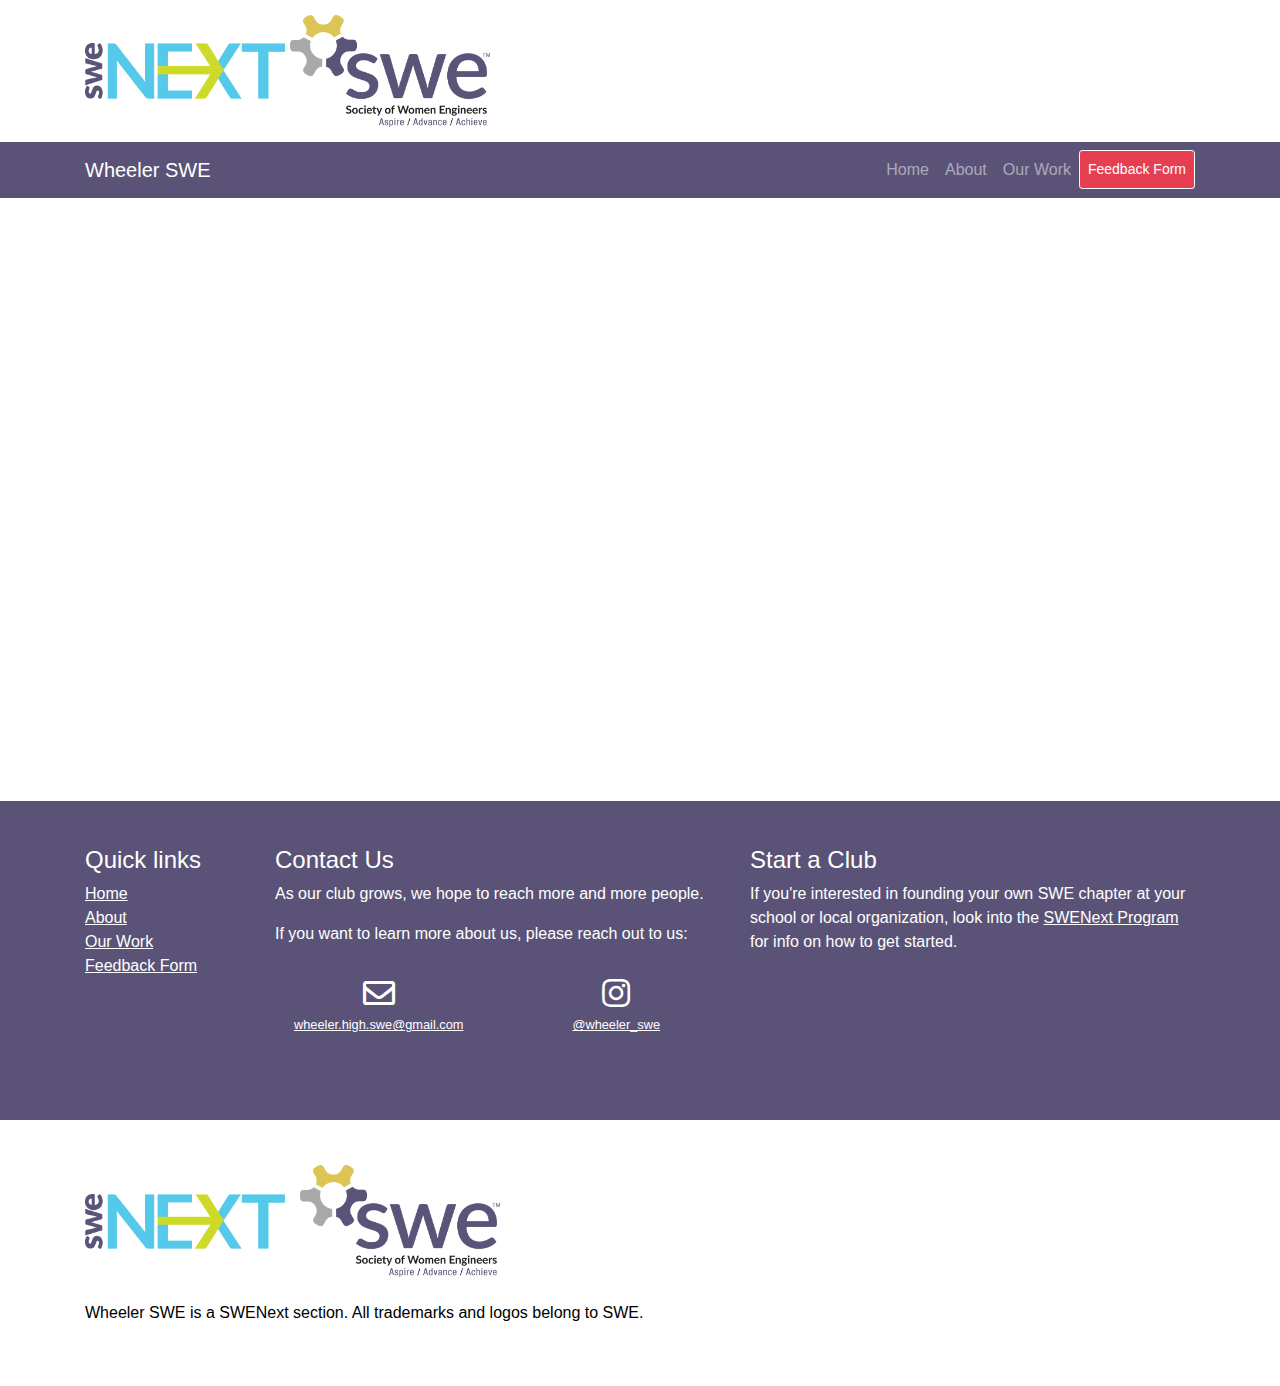
<file: feedback.html>
<!DOCTYPE html>
<html lang="en">
    <head>
        <title>Home - Wheeler SWE</title>
        <link rel="stylesheet" href="https://stackpath.bootstrapcdn.com/bootstrap/4.5.0/css/bootstrap.min.css">
        <link rel="stylesheet" href="https://cdnjs.cloudflare.com/ajax/libs/font-awesome/5.13.0/css/all.min.css">
        <link rel="stylesheet" href="style.css">
        <meta name="viewport" content="width=device-width, initial-scale=1.0">
        <meta charset="UTF-8">
    </head>
    <body>
        <!-- NAVBAR -->
        <div class="logo-container">
            <div class="container d-flex align-items-center">
                <img src="media/logos/SWE NEXT LOGO PMS.jpg">
                <img src="media/logos/SWE_Full_Master_Brand_COLOR.png">
            </div>
        </div>
        <nav class="navbar navbar-expand-lg navbar-dark bg-dark">
            <div class="container">
                <a class="navbar-brand" href="index.html">
                    Wheeler SWE
                </a>
                <button class="navbar-toggler" type="button" data-toggle="collapse" data-target="#navToggle" aria-controls="navToggle" aria-expanded="false" aria-label="Toggle navigation">
                    <span class="navbar-toggler-icon"></span>
                </button>
            
                <div class="collapse navbar-collapse" id="navToggle">
                    <ul class="navbar-nav ml-auto">
                        <li class="nav-item">
                            <a class="nav-link" href="index.html">Home</a>
                        </li>
                        <li class="nav-item">
                            <a class="nav-link" href="about.html">About</a>
                        </li>
                        <li class="nav-item">
                            <a class="nav-link" href="portfolio.html">Our Work</a>
                        </li>
                        <li class="nav-item"> 
                            <a class="feedback-btn btn nav-link text-white btn-sm active" href="feedback.html">Feedback Form <span class="sr-only">(current)</span></a>
                        </li>
                    </ul>
                </div>
            </div>
        </nav>

        <div class="text-center py-5">
            <iframe src="https://docs.google.com/forms/d/e/1FAIpQLSdkDn5NgMLeFuT-s2g4Wm7dGKesgu_FA5uJQDO70Kp3tIsNxQ/viewform?embedded=True" width="100%" height="500" frameborder="0" marginheight="0" marginwidth="0">Loading…</iframe>
        </div>

        <!-- FOOTER -->
        <footer>
            <div class="container">
                <div class="row">
                    <div class="col-md-2">
                        <h4>Quick links</h4>
                        <a href="index.html">Home</a>
                        <br>
                        <a href="about.html">About</a>
                        <br>
                        <a href="portfolio.html">Our Work</a>
                        <br>
                        <a href="feedback.html">Feedback Form</a>
                        <br>
                        <br>
                    </div>
                    <div class="col-md-5">
                        <h4>Contact Us</h4>
                        <p>As our club grows, we hope to reach more and more people.</p>
                        <p>If you want to learn more about us, please reach out to us:</p>
                        <div class="row contact-icons">
                            <div class="col-md-6 contact-icon">
                                <a target="_blank" href="mailto:wheeler.high.swe@gmail.com">
                                    <i class="far fa-envelope fa-2x" aria-hidden="true"></i>
                                    <br>
                                    <small>wheeler.high.swe@gmail.com</small>
                                </a>
                            </div>
                            <div class="col-md-6 contact-icon">
                                <a target="_blank" href="https://www.instagram.com/wheeler_swe/">
                                    <i class="fab fa-instagram fa-2x" aria-hidden="true"></i>
                                    <br>
                                    <small>@wheeler_swe</small>
                                </a>
                            </div>
                        </div>
                        <br>
                    </div>
                    <div class="col-md-5">
                        <h4>Start a Club</h4>
                        <p>If you're interested in founding your own SWE chapter at your school or local organization, look into the <a href="https://swe.org/k-12-outreach/youth-programs/">SWENext Program</a> for info on how to get started.</p>
                    </div>
                </div>
            </div>
        </footer>
        <footer class="footer-brand">
            <div class="container">
                <div class="row">
                    <div class="col-md-12">
                        <a target="_blank" href="https://swe.org/">
                            <img src="media/logos/SWE NEXT LOGO PMS.jpg" /><img src="media/logos/SWE_Full_Master_Brand_COLOR.png" />
                        </a>
                        <br>
                        <br>
                        <p>Wheeler SWE is a SWENext section. All trademarks and logos belong to SWE.</p>
                    </div>
                </div>
            </div>
        </footer>
    </body>
</html>
</file>
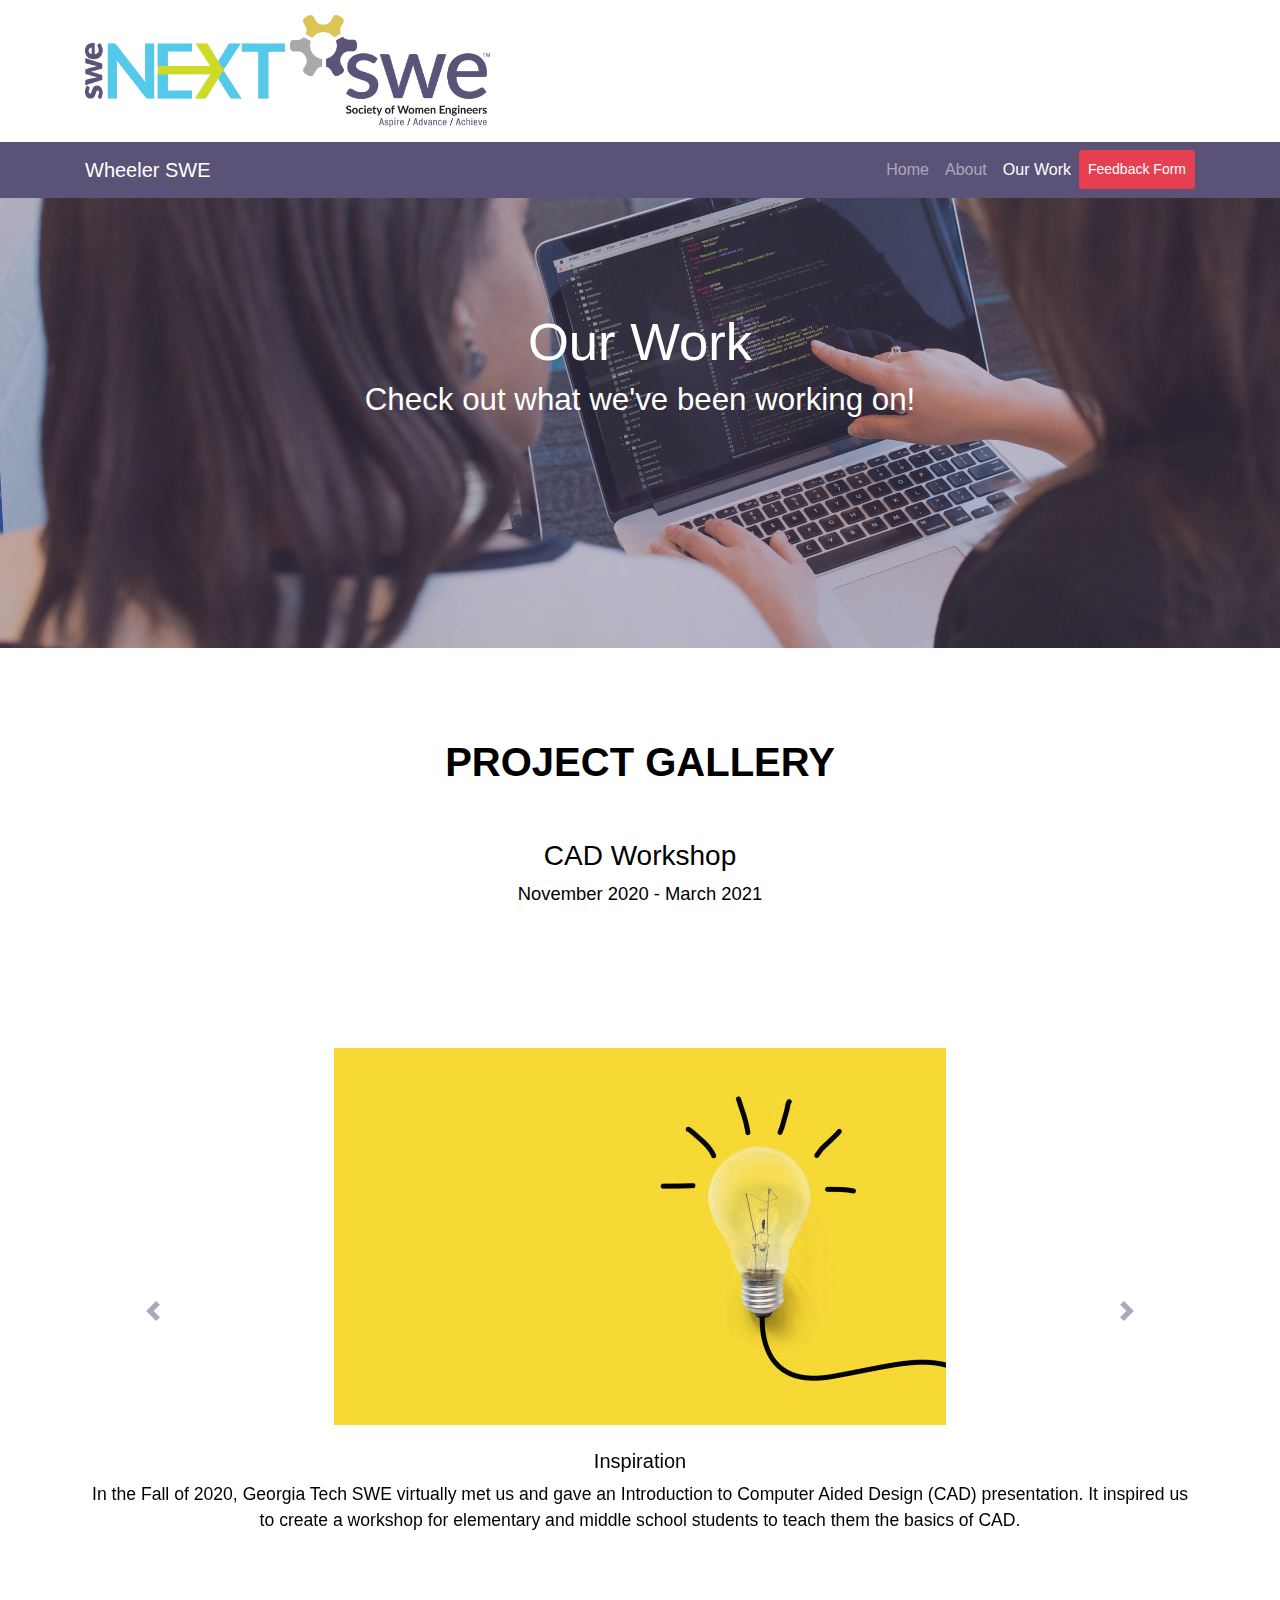
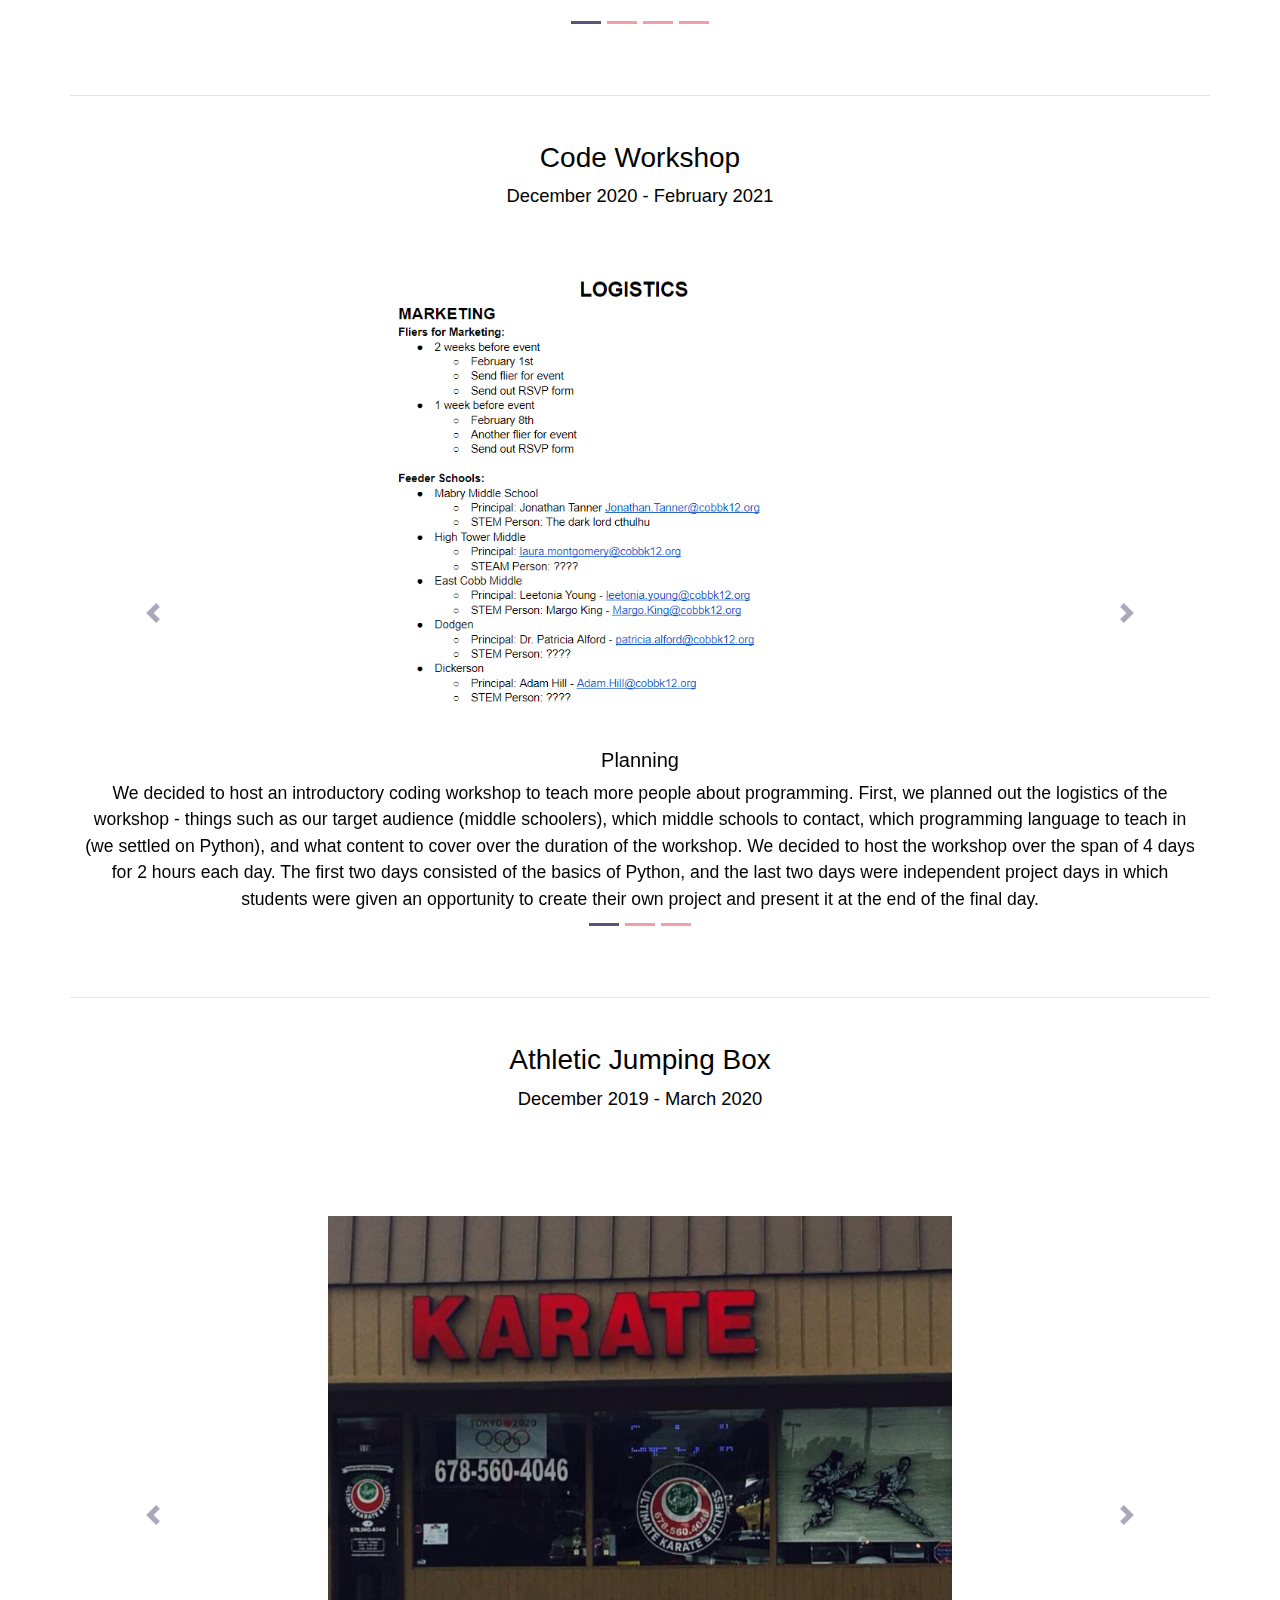
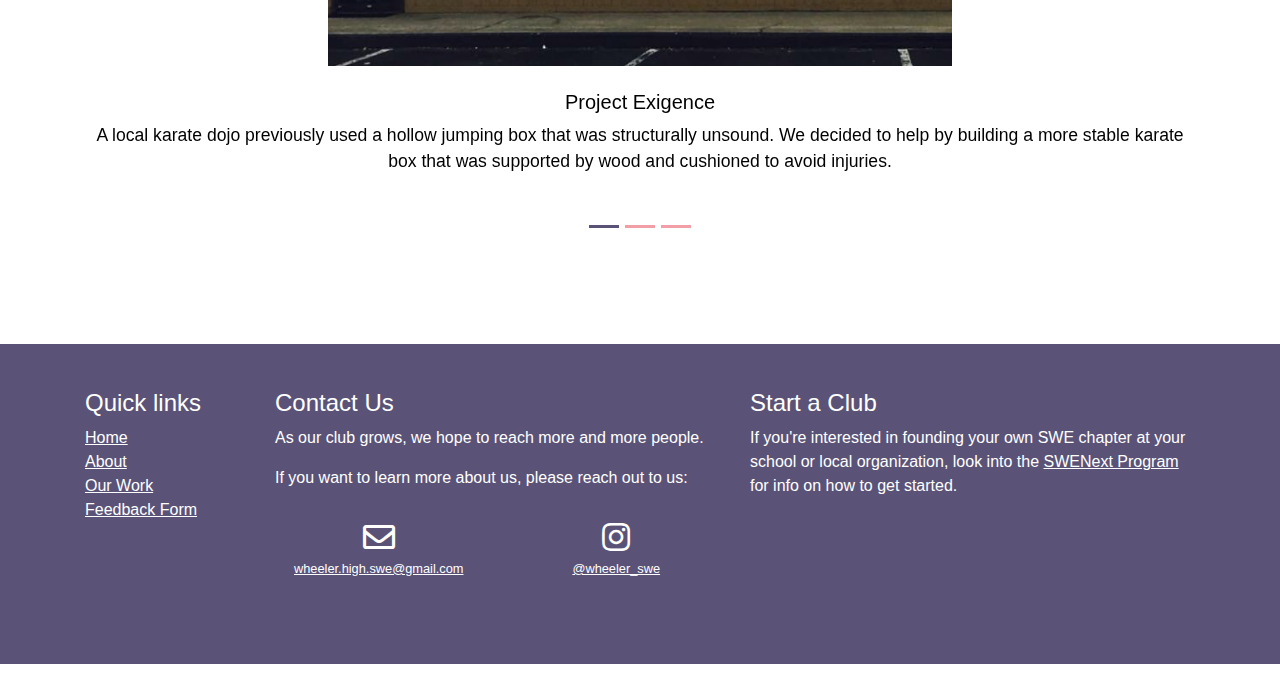
<file: projects.html>
<!DOCTYPE html>
<html lang="en">
    <head>
        <title>Our Work - Wheeler SWE</title>
        <script src="https://code.jquery.com/jquery-3.5.1.min.js" integrity="sha256-9/aliU8dGd2tb6OSsuzixeV4y/faTqgFtohetphbbj0=" crossorigin="anonymous"></script>
        <link rel="stylesheet" href="https://stackpath.bootstrapcdn.com/bootstrap/4.5.0/css/bootstrap.min.css">
        <script src="https://stackpath.bootstrapcdn.com/bootstrap/4.5.0/js/bootstrap.min.js"></script>
        <link rel="stylesheet" href="https://cdnjs.cloudflare.com/ajax/libs/font-awesome/5.13.0/css/all.min.css">
        <link rel="stylesheet" href="style.css">
        <meta name="viewport" content="width=device-width, initial-scale=1.0">
        <meta charset="UTF-8">
    </head>
    </head>
    <body>
        <!-- NAVBAR -->
        <div class="logo-container">
            <div class="container d-flex align-items-center">
                <img src="media/logos/SWE NEXT LOGO PMS.jpg">
                <img src="media/logos/SWE_Full_Master_Brand_COLOR.png">
            </div>
        </div>
        <nav class="navbar navbar-expand-lg navbar-dark bg-dark">
            <div class="container">
                <a class="navbar-brand" href="index.html">
                    Wheeler SWE
                </a>
                <button class="navbar-toggler" type="button" data-toggle="collapse" data-target="#navToggle" aria-controls="navToggle" aria-expanded="false" aria-label="Toggle navigation">
                    <span class="navbar-toggler-icon"></span>
                </button>
            
                <div class="collapse navbar-collapse" id="navToggle">
                    <ul class="navbar-nav ml-auto">
                        <li class="nav-item">
                            <a class="nav-link" href="index.html">Home</a>
                        </li>
                        <li class="nav-item">
                            <a class="nav-link" href="about.html">About</a>
                        </li>
                        <li class="nav-item active">
                            <a class="nav-link" href="projects.html">Our Work <span class="sr-only">(current)</span></a>
                        </li>
                        <li class="nav-item">
                            <a class="feedback-btn btn nav-link text-white btn-sm" href="feedback.html">Feedback Form</a>
                        </li>
                    </ul>
                </div>
            </div>
        </nav>

        <!-- SPLASH HEADER -->
        <div id="our-work" class="splash-header">
            <img src="media/pexels-photo-1181263.jpeg">
            <div class="gradient"></div>
            <div class="hero-text">
                <h1>Our Work</h1>
                <h3>Check out what we've been working on!</h3>
            </div>
        </div>

        <!-- PROJECT GALLERY -->
        <div class="project-gallery container body-section">
            <div class="row">
                <div class="col-md-12">
                    <h2>PROJECT GALLERY</h2>
                </div>
            </div>
            <!-- TEMPLATE: -->
            <!--
            <div class="row">
                <div class="col-md-12 text-center pb-0 pb-md-5">
                    <h3>Project Title</h3>
                    <p class="creation-date">December 2019 - March 2020</p>
                </div>
                <div class="col-md-12">
                    <div id="project-2" class="carousel slide" data-interval="false" data-ride="carousel">
                        <ol class="carousel-indicators">
                            <li data-target="#project-2" data-slide-to="0" class="active"></li>
                            <li data-target="#project-2" data-slide-to="1"></li>
                            <li data-target="#project-2" data-slide-to="2"></li>
                        </ol>
                        <div class="carousel-inner d-flex align-items-center">
                            <div class="carousel-item active">
                                <img class="img-fluid d-block" src="" alt="" loading="lazy">
                                <div class="slide-text">
                                    <h5></h5>
                                    <p></p>
                                </div>
                            </div>
                            <div class="carousel-item">
                                <img class="img-fluid d-block" src="" alt="" loading="lazy">
                                <div class="slide-text">
                                    <h5></h5>
                                    <p></p>
                                </div>
                            </div>
                            <div class="carousel-item">
                                <img class="img-fluid d-block" src="" alt="" loading="lazy">
                                <div class="slide-text">
                                    <h5></h5>
                                    <p></p>
                                </div>
                            </div>
                        </div>
                        <a class="carousel-control-prev" href="#project-2" role="button" data-slide="prev">
                            <span class="carousel-control-prev-icon" aria-hidden="true"></span>
                            <span class="sr-only">Previous</span>
                        </a>
                        <a class="carousel-control-next" href="#project-2" role="button" data-slide="next">
                            <span class="carousel-control-next-icon" aria-hidden="true"></span>
                            <span class="sr-only">Next</span>
                        </a>
                    </div>
                </div>
            </div>
            <hr>
            -->
            
            <div class="row">
                <div class="col-md-12 text-center pb-0 pb-md-5">
                    <h3>CAD Workshop</h3>
                    <p class="creation-date">November 2020 - March 2021</p>
                </div>
                <div class="col-md-12">
                    <div id="project-3" class="carousel slide" data-interval="false" data-ride="carousel">
                        <ol class="carousel-indicators">
                            <li data-target="#project-3" data-slide-to="0" class="active"></li>
                            <li data-target="#project-3" data-slide-to="1"></li>
                            <li data-target="#project-3" data-slide-to="2"></li>
                            <li data-target="#project-3" data-slide-to="3"></li>
                        </ol>
                        <div class="carousel-inner d-flex align-items-center">
                            <div class="carousel-item active">
                                <img class="img-fluid d-block" src="media/projects/cad-workshop-mar-2021/CAD21_inspiration.jpg" alt="Inspiration" loading="lazy">
                                <div class="slide-text">
                                    <h5>Inspiration</h5>
                                    <p>In the Fall of 2020, Georgia Tech SWE virtually met us and gave an Introduction to Computer Aided Design (CAD) presentation. It inspired us to create a workshop for elementary and middle school students to teach them the basics of CAD.</p>
                                </div>
                            </div>
                            <div class="carousel-item">
                                <img class="img-fluid d-block" src="media/projects/cad-workshop-mar-2021/CAD21_Planning.png" alt="Planning Document" loading="lazy">
                                <div class="slide-text">
                                    <h5>Planning</h5>
                                    <p>Over the next few months, we continued to teach ourselves CAD and experimented with it on Onshape, a free online software. Once we felt comfortable with using Onshape, we started deciding which CAD topics to teach, our workshop format, and how to organize it. We finally decided on a virtual, 4-day workshop and competition to teach kids how to do basic sketching, create 3D parts, and combine parts into assemblies.</p>
                                </div>
                            </div>
                            <div class="carousel-item">
                                <img class="img-fluid d-block" src="media/projects/cad-workshop-mar-2021/CAD21_content.png" alt="Content Slides" loading="lazy">
                                <div class="slide-text">
                                    <h5>Content Creation & Advertising</h5>
                                    <p>After we had broken down our topics into 6 main lessons, we split into groups to create presentations on Google Slides. We also made flyers and other resources to send out in advertisment emails to elementary and middle school principals in our community.</p>
                                </div>
                            </div>
                            <div class="carousel-item">
                                <img class="img-fluid d-block" src="media/projects/cad-workshop-mar-2021/CAD21_meeting.png" alt="Teaching students CAD" loading="lazy">
                                <div class="slide-text">
                                    <h5>Workshop & Competition-Showcase</h5>
                                    <p>We taught 30 participants from several elementary and middle schools over two weekends in March. On the final day, our students presented their CAD creations ranging from fiery volcanoes to colorful cars in a wonderful competition-showcase. The kids loved it and we consider this event a great success.</p>
                                </div>
                            </div>
                        </div>
                        <a class="carousel-control-prev" href="#project-3" role="button" data-slide="prev">
                            <span class="carousel-control-prev-icon" aria-hidden="true"></span>
                            <span class="sr-only">Previous</span>
                        </a>
                        <a class="carousel-control-next" href="#project-3" role="button" data-slide="next">
                            <span class="carousel-control-next-icon" aria-hidden="true"></span>
                            <span class="sr-only">Next</span>
                        </a>
                    </div>
                </div>
            </div>

            <hr>

            <div class="row">
                <div class="col-md-12 text-center pb-0 pb-md-5">
                    <h3>Code Workshop</h3>
                    <p class="creation-date">December 2020 - February 2021</p>
                </div>
                <div class="col-md-12">
                    <div id="project-2" class="carousel slide" data-interval="false" data-ride="carousel">
                        <ol class="carousel-indicators">
                            <li data-target="#project-2" data-slide-to="0" class="active"></li>
                            <li data-target="#project-2" data-slide-to="1"></li>
                            <li data-target="#project-2" data-slide-to="2"></li>
                        </ol>
                        <div class="carousel-inner d-flex align-items-start align-items-md-center">
                            <div class="carousel-item active">
                                <img class="img-fluid d-block" src="media/projects/code-workshop-feb-2021/planning-workshop.png" alt="workshop plans" loading="lazy">
                                <div class="slide-text">
                                    <h5>Planning</h5>
                                    <p>We decided to host an introductory coding workshop to teach more people about programming. First, we planned out the logistics of the workshop - things such as our target audience (middle schoolers), which middle schools to contact, which programming language to teach in (we settled on Python), and what content to cover over the duration of the workshop. We decided to host the workshop over the span of 4 days for 2 hours each day. The first two days consisted of the basics of Python, and the last two days were independent project days in which students were given an opportunity to create their own project and present it at the end of the final day.</p>
                                </div>
                            </div>
                            <div class="carousel-item">
                                <img class="img-fluid d-block" src="media/projects/code-workshop-feb-2021/colab-content.png" alt="some of the Colab content we created for the workshop" loading="lazy">
                                <div class="slide-text">
                                    <h5>Creating the Workshop Content</h5>
                                    <p>After we laid out what type of content we wanted to have for the workshop, we began creating the lessons. We decided to use Google Colab for the content so that we wouldn't have to deal with installations or downloads. <a href="https://colab.research.google.com/drive/1b6dBwLPrpHlbopUTa9UCKsOLiD0XyRY8?usp=sharing" target="_blank">Here's our Colab!</a></p>
                                </div>
                            </div>
                            <div class="carousel-item">
                                <img class="img-fluid d-block" src="media/projects/code-workshop-feb-2021/hosting-workshop.png" alt="workshop lesson being taught" loading="lazy">
                                <div class="slide-text">
                                    <h5>Hosting</h5>
                                    <p>Several students presented their projects, and we awarded certificates of achievement for exemplary projects. Over 40 middle schoolers from various middle schools in our community attended, making the event a success!</p>
                                </div>
                            </div>
                        </div>
                        <a class="carousel-control-prev" href="#project-2" role="button" data-slide="prev">
                            <span class="carousel-control-prev-icon" aria-hidden="true"></span>
                            <span class="sr-only">Previous</span>
                        </a>
                        <a class="carousel-control-next" href="#project-2" role="button" data-slide="next">
                            <span class="carousel-control-next-icon" aria-hidden="true"></span>
                            <span class="sr-only">Next</span>
                        </a>
                    </div>
                </div>
            </div>
            
            <hr>
            
            <div class="row">
                <div class="col-md-12 text-center pb-0 pb-md-5">
                    <h3>Athletic Jumping Box</h3>
                    <p class="creation-date">December 2019 - March 2020</p>
                </div>
                <div class="col-md-12">
                    <div id="project-1" class="carousel slide" data-interval="false" data-ride="carousel">
                        <ol class="carousel-indicators">
                            <li data-target="#project-1" data-slide-to="0" class="active"></li>
                            <li data-target="#project-1" data-slide-to="1"></li>
                            <li data-target="#project-1" data-slide-to="2"></li>
                            <!--<li data-target="#project-1" data-slide-to="3"></li>-->
                        </ol>
                        <div class="carousel-inner d-flex align-items-start align-items-md-center">
                            <div class="carousel-item active">
                                <img class="img-fluid d-block" src="media/projects/jumping-box/ultimate-karate.png" alt="Ultimate Karate & Fitness" loading="lazy">
                                <div class="slide-text">
                                    <h5>Project Exigence</h5>
                                    <p>A local karate dojo previously used a hollow jumping box that was structurally unsound. We decided to help by building a more stable karate box that was supported by wood and cushioned to avoid injuries.</p>
                                </div>
                            </div>
                            <div class="carousel-item">
                                <img class="img-fluid d-block" src="media/projects/jumping-box/sketch.png" alt="jumping box sketch" loading="lazy">
                                <div class="slide-text">
                                    <h5>Planning</h5>
                                    <p>We began by discussing the requirements of the project. We knew that we needed the box to be 36x24x24 ft, that it would require cushioning on the outside, and that the box would need to withstand a weight of approximately 250 pounds. We first made several sketches with variations in the wood supports that would be inside the jumping box.</p>
                                </div>
                            </div>
                            <div class="carousel-item">
                                <img class="img-fluid d-block" src="media/projects/jumping-box/prototype-jumping-box.jpg" alt="jumping box prototype" loading="lazy">
                                <div class="slide-text">
                                    <h5>Prototyping</h5>
                                    <p>After completing a few sketches, we began prototyping smaller, scaled skeletons/frames using popsicle sticks to represent the wood pieces. Upon seeing each prototype, we combined the best parts of each into one big prototype and sketched the final version of the jumping box. We then calculated the total amount of wood that would be needed and the amount of cushioning that would be needed, and we began planning what type of wood and cushioning we were going to use.</p>
                                </div>
                            </div>
                            <!--<div class="carousel-item">
                                <img class="img-fluid d-block" src="" alt="Building">
                                <div class="slide-text w-100">
                                    <h5>Building</h5>
                                    <p>Coming soon...</p>
                                </div>
                            </div>-->
                        </div>
                        <a class="carousel-control-prev" href="#project-1" role="button" data-slide="prev">
                            <span class="carousel-control-prev-icon" aria-hidden="true"></span>
                            <span class="sr-only">Previous</span>
                        </a>
                        <a class="carousel-control-next" href="#project-1" role="button" data-slide="next">
                            <span class="carousel-control-next-icon" aria-hidden="true"></span>
                            <span class="sr-only">Next</span>
                        </a>
                    </div>
                </div>
            </div>
        </div>

        <!-- FOOTER -->
        <footer>
            <div class="container">
                <div class="row">
                    <div class="col-md-2">
                        <h4>Quick links</h4>
                        <a href="index.html">Home</a>
                        <br>
                        <a href="about.html">About</a>
                        <br>
                        <a href="projects.html">Our Work</a>
                        <br>
                        <a href="feedback.html">Feedback Form</a>
                        <br>
                        <br>
                    </div>
                    <div class="col-md-5">
                        <h4>Contact Us</h4>
                        <p>As our club grows, we hope to reach more and more people.</p>
                        <p>If you want to learn more about us, please reach out to us:</p>
                        <div class="row contact-icons">
                            <div class="col-md-6 contact-icon">
                                <a target="_blank" href="mailto:wheeler.high.swe@gmail.com">
                                    <i class="far fa-envelope fa-2x" aria-hidden="true"></i>
                                    <br>
                                    <small>wheeler.high.swe@gmail.com</small>
                                </a>
                            </div>
                            <div class="col-md-6 contact-icon">
                                <a target="_blank" href="https://www.instagram.com/wheeler_swe/">
                                    <i class="fab fa-instagram fa-2x" aria-hidden="true"></i>
                                    <br>
                                    <small>@wheeler_swe</small>
                                </a>
                            </div>
                        </div>
                        <br>
                    </div>
                    <div class="col-md-5">
                        <h4>Start a Club</h4>
                        <p>If you're interested in founding your own SWE chapter at your school or local organization, look into the <a href="https://swe.org/k-12-outreach/youth-programs/">SWENext Program</a> for info on how to get started.</p>
                    </div>
                </div>
            </div>
        </footer>
        <footer class="footer-brand">
            <div class="container">
                <div class="row">
                    <div class="col-md-12">
                        <a target="_blank" href="https://swe.org/">
                            <img src="media/logos/SWE NEXT LOGO PMS.jpg" /><img src="media/logos/SWE_Full_Master_Brand_COLOR.png" />
                        </a>
                        <br>
                        <br>
                        <p>Wheeler SWE is a SWENext section. All trademarks and logos belong to SWE.</p>
                    </div>
                </div>
            </div>
        </footer>

        <script src="script.js"></script>
    </body>
</html>
</file>
<file: style.css>
body, html {
    margin: 0;
    padding: 0;
    color: black;
    overflow-x: hidden;
}
.navbar {
    background-color: #5A5377 !important;
    color: white !important;
    z-index: 100;
    position: -webkit-sticky; 
    position: sticky; 
    top: 0;
}
.logo-container {
    background-color: white; 
    padding: 15px;
    width: 100%;
    position: relative;
}
.logo-container img {
    width: 200px;
    margin-right: 5px;
}
@media only screen and (max-width: 450px) {
    .logo-container {
        padding: 15px 0;
    }
    .logo-container .container {
        display: block !important;
        padding: 0 5px;
    }
    .logo-container img {
        clear: left;
        display: block;
        margin: 5px auto;
    }
}
.splash-header {
    position: relative;
    height: 50vh;
    width: 100%;
}
.splash-header img {
    width: 100%;
    object-fit: cover;
    height: 100%;
    position: absolute;
}
.splash-header .gradient {
    background-color:  rgba(90,83,119,.4);
    width: 100%;
    height: 100%;
    position: absolute;
}
.splash-header .hero-text {
    position: absolute;
    color: white;
    left: 50%;
    top: 25%;
    transform: translate(-50%, 0%);
    width: 75%;
    text-align: center;
}
.splash-header .hero-text h1 {
    font-size: calc(30px + (60 - 30) * ((100vw - 300px) / (1600 - 300)));
}
.splash-header .hero-text h3 {
    font-size: calc(20px + (35 - 20) * ((100vw - 300px) / (1600 - 300)));
}
@media only screen and (max-width: 767px) {
    .splash-header .hero-text {
        top: 20%;
    }
    .splash-header .hero-text h1 {
        font-size: 2rem;
    }
    .splash-header .hero-text h3 {
        font-size: 1.5rem;
    }
}
@media only screen and (max-width: 400px) {
    .splash-header .hero-text {
        top: 15%;
    }
}
footer {
    background-color: #5A5377;
    color: white;
    padding: 5vh 0;
}
footer ul {
    list-style: none;
}
footer a {
    color: inherit;
    text-decoration: underline;
}
footer a:hover, footer a:focus {
    color: rgba(255, 255, 255, 0.75);
    text-decoration: underline;
}
footer .contact-icons {
    text-align: center;
}
footer .contact-icons .contact-icon {
    margin: 15px auto;
}
.footer-brand {
    background-color: white;
    color: black;
}
.footer-brand img {
    margin-right: 15px;
    width: 200px;
}


.body-section h2 {
    text-align: center;
    font-size: 2.5rem;
    font-weight: 900;
}
.body-section h3 {
    text-align: center;
}


.body-section img {
    display: block;
    text-align: center;
    margin: 0 auto;
    max-width: 100%;
}
.body-section img.img-thumbnail {
    margin: 5px auto;
}
@media only screen and (max-width: 320px) {
    .body-section h2 {
        font-size: 2.25rem;
    }
}

.body-section.why-swe.why-swe-item {
    display: flex;
    align-items:center;
}

.body-section.what-we-do .see-more-btn {
    color: #5A5377;
    font-size: 20px;
    font-weight: 600;
    background-color: white;
    border: 2px solid #5A5377;
    transition: all 0.2s ease-in;
    margin: 0 auto;
    display: block;
}
.body-section.what-we-do .see-more-btn:hover {
    color: white;
    background-color: #5A5377;
}

.body-section.about-engineering h3 {
    font-weight: 600;
}
.body-section p {
    font-size: 1.5rem;
    text-align: center;
}



.background-purple {
    background-color:#5A5377;
    color: white;
}
.background-whitesmoke {
    background-color: whitesmoke;
    color: black;
}

.body-section .row {
    /* fallback */
    margin: 30px auto;
    
    margin: 5vh auto;
}
.body-section {
    padding: 5vh 0;
}

.purple-text {
    color: #E63F52;
}
.pink-text {
    color: #57C8E7;
}

.feedback-btn {
    background-color: #E63F52;
    transition: border .3s;
}
.feedback-btn:hover, .feedback-btn.active {
    border: 1px solid white;
}

.project-gallery .carousel-indicators li {
    background-color: #E63F52;
    /* display: flex;
    align-items: center;
     */
}
.project-gallery .carousel-control-prev-icon {
    background-image: url("data:image/svg+xml;charset=utf8,%3Csvg xmlns='http://www.w3.org/2000/svg' fill='%235a5377' viewBox='0 0 8 8'%3E%3Cpath d='M5.25 0l-4 4 4 4 1.5-1.5-2.5-2.5 2.5-2.5-1.5-1.5z'/%3E%3C/svg%3E") !important;
}
   
.project-gallery .carousel-control-next-icon {
    background-image: url("data:image/svg+xml;charset=utf8,%3Csvg xmlns='http://www.w3.org/2000/svg' fill='%235a5377' viewBox='0 0 8 8'%3E%3Cpath d='M2.75 0l-1.5 1.5 2.5 2.5-2.5 2.5 1.5 1.5 4-4-4-4z'/%3E%3C/svg%3E") !important;
}
.carousel-inner img {
    max-height: 50vh;
}
.carousel-control-prev {
    margin-left: -15px;
}
.carousel-control-next {
    margin-right: -15px;
}
.project-gallery .carousel-indicators li.active {
    background-color:#5A5377;
}
.project-gallery .creation-date {
    font-size: 1.15rem;
}
.project-gallery .slide-text {
    padding: 1.5rem 0;
}
.project-gallery .slide-text h5 {
    text-align: center;
}
.project-gallery .slide-text p {
    font-size: 1.1rem;
    text-align: center;
}
</file>
